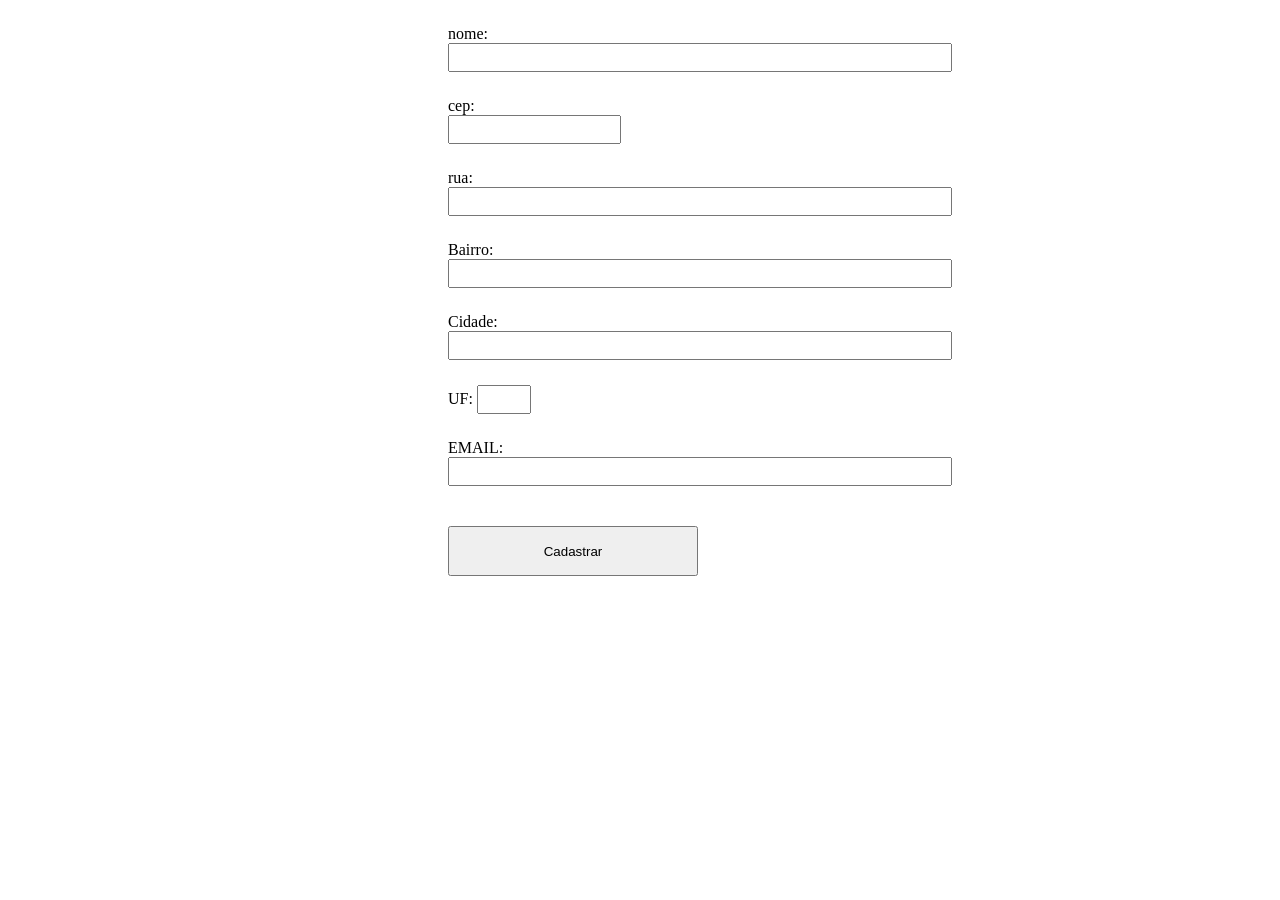
<file: assets/index.html>
<!DOCTYPE html>
<html lang="pt-br">

<head>
	<title>Cadastro - Cliente</title>
	<meta charset="UTF-8">
	<meta name="viewport" content="width=device-width, initial-scale=1">
<link rel="stylesheet" href="../css/estilo.css">
<body>

	<div class="cadastro" id="cadastro">

		<div id="nomeCad">
			<label for="nome">nome:</label>
			<input type="text" id="nome" maxlength="45" focus>
		</div>
		<div id="cepCa">
			<label for="cep">cep:</label>
			<input type="text" id="cep" maxlength="9"> 
		</div>
		<div id="ruaCad">
			<label for="rua">rua:</label>
			<input type="text" id="rua" maxlength="45">
		</div>
		<div id="bairroCad">
			<label for="Bairro">Bairro:</label>
			<input type="text" id="bairro" maxlength="45">
		</div>
		<div id="cidadeCad">
			<label for="cidade">Cidade:</label>
			<input type="text" id="cidade" maxlength="45">
		</div>
		<div id="ufCad">
			<label for="uf">UF:</label>
			<input type="text" id="uf" maxlength="2">
		</div>
		<div id="emailCad">
			<label for="email">EMAIL:</label>
			<input type="email" id="email" maxlength="45">
		</div>
		<div id="botaoCad">
			<!--<button onclick="verificar()">Cadastro</button> -->
			<button id="botao" onclick="verificar()">Cadastrar</button>
		</div>
	</div>
	


</body>
<script src="../js/main.js"></script>
<script src="../js/mascara.js"></script>
</html>
</file>
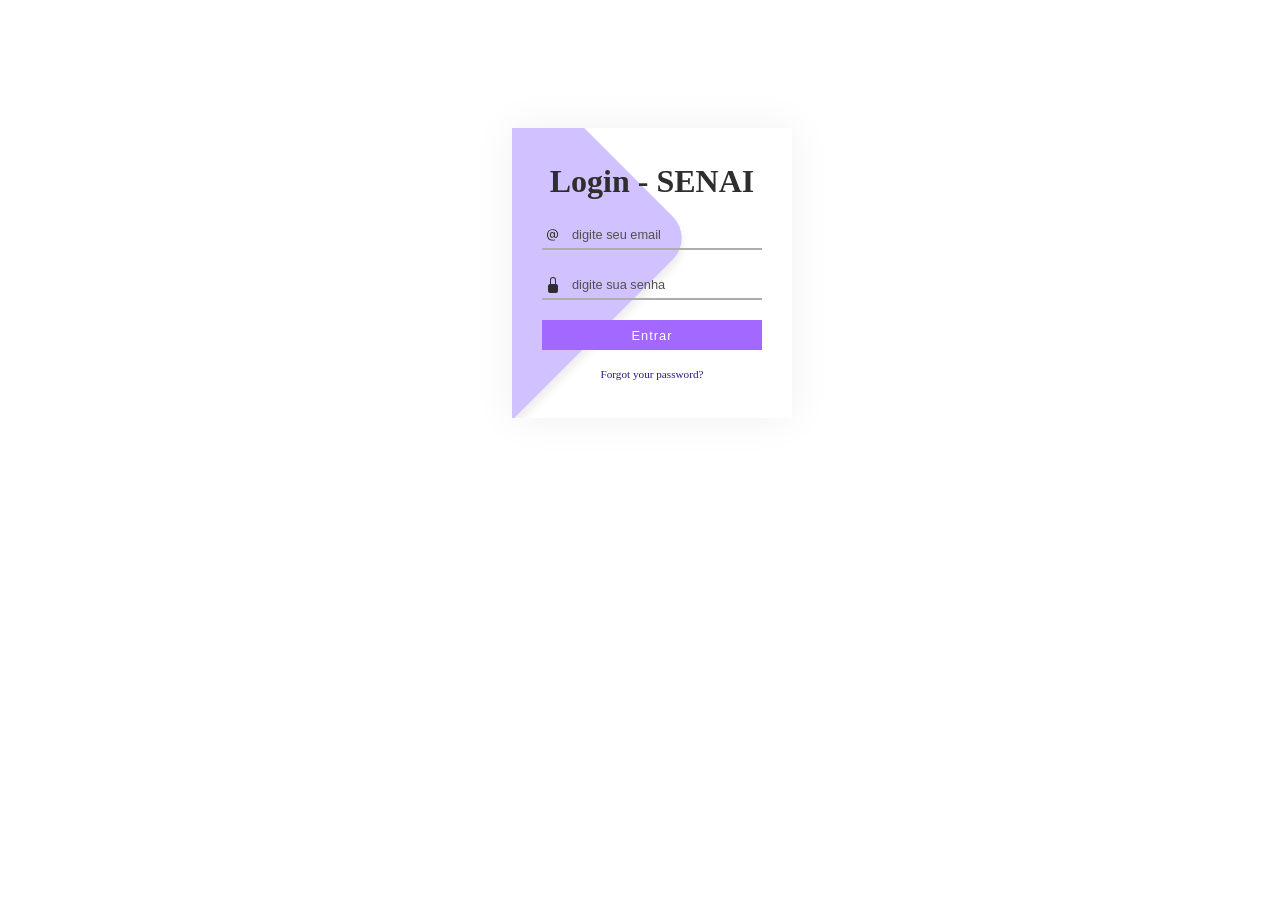
<file: login.html>
<!DOCTYPE html>
<html lang="en">

<head>
    <meta charset="UTF-8">
    <meta name="viewport" content="width=device-width, initial-scale=1.0">
    <title>Login SENAI</title>
    <link rel="stylesheet" href="css/login.css">
</head>

<body>
    <div class="container">
        <form action="" class="form_main">
            <p class="heading">Login - SENAI</p>
            <div class="inputContainer">
                <svg class="inputIcon" xmlns="http://www.w3.org/2000/svg" width="16" height="16" fill="#2e2e2e"
                    viewBox="0 0 16 16">
                    <path
                        d="M13.106 7.222c0-2.967-2.249-5.032-5.482-5.032-3.35 0-5.646 2.318-5.646 5.702 0 3.493 2.235 5.708 5.762 5.708.862 0 1.689-.123 2.304-.335v-.862c-.43.199-1.354.328-2.29.328-2.926 0-4.813-1.88-4.813-4.798 0-2.844 1.921-4.881 4.594-4.881 2.735 0 4.608 1.688 4.608 4.156 0 1.682-.554 2.769-1.416 2.769-.492 0-.772-.28-.772-.76V5.206H8.923v.834h-.11c-.266-.595-.881-.964-1.6-.964-1.4 0-2.378 1.162-2.378 2.823 0 1.737.957 2.906 2.379 2.906.8 0 1.415-.39 1.709-1.087h.11c.081.67.703 1.148 1.503 1.148 1.572 0 2.57-1.415 2.57-3.643zm-7.177.704c0-1.197.54-1.907 1.456-1.907.93 0 1.524.738 1.524 1.907S8.308 9.84 7.371 9.84c-.895 0-1.442-.725-1.442-1.914z">
                    </path>
                </svg>
                <input type="email" class="inputField" id="username" placeholder="digite seu email">
            </div>

            <div class="inputContainer">
                <svg class="inputIcon" xmlns="http://www.w3.org/2000/svg" width="16" height="16" fill="#2e2e2e"
                    viewBox="0 0 16 16">
                    <path
                        d="M8 1a2 2 0 0 1 2 2v4H6V3a2 2 0 0 1 2-2zm3 6V3a3 3 0 0 0-6 0v4a2 2 0 0 0-2 2v5a2 2 0 0 0 2 2h6a2 2 0 0 0 2-2V9a2 2 0 0 0-2-2z">
                    </path>
                </svg>
                <input type="password" class="inputField" id="password" placeholder="digite sua senha">
            </div>


            <button id="button" onclick="verifica()">Entrar</button>
            <a class="forgotLink" href="#">Forgot your password?</a>
        </form>
    </div>
</body>
<script src="js/login.js"></script>

</html>
</file>
<file: css/estilo.css>
*{
    margin: 0;
    padding: 0;
}
.body{
    background-image: url("../images/bg-01.jpg");
    
}


#cadastro{
    display: grid;
    grid-template-columns: 200px;
    padding-left: 35%;

    padding-top: 25px;
   
}


#botao{
    margin-top: 15px;
    width: 250px;
    height: 50px;
}

#nome,#rua,#cidade,#bairro,#email{
    width: 500px;
    height: 25px;
    margin-bottom: 25px;
}
#uf{
    width: 50px;
    height: 25px;
    margin-bottom: 25px;
}
#cep{
    height: 25px;
    margin-bottom: 25px;
}
</file>
<file: css/login.css>
*{
    margin: 0;
    padding: 0;
}
.container{
    padding-left: 40%;
    padding-top: 10%;
}

.form_main {
    width: 220px;
    display: flex;
    flex-direction: column;
    align-items: center;
    justify-content: center;
    background-color: rgb(255, 255, 255);
    padding: 30px 30px 30px 30px;
    box-shadow: 0px 0px 40px rgba(0, 0, 0, 0.062);
    position: relative;
    overflow: hidden;
  }
  
  .form_main::before {
    position: absolute;
    content: "";
    width: 300px;
    height: 300px;
    background-color: rgb(209, 193, 255);
    transform: rotate(45deg);
    left: -180px;
    bottom: 30px;
    z-index: 1;
    border-radius: 30px;
    box-shadow: 5px 5px 10px rgba(0, 0, 0, 0.082);
  }
  
  .heading {
    font-size: 2em;
    color: #2e2e2e;
    font-weight: 700;
    margin: 5px 0 10px 0;
    z-index: 2;
    
  }
  
  .inputContainer {
    width: 100%;
    position: relative;
    display: flex;
    align-items: center;
    justify-content: center;
    z-index: 2;
  }
  
  .inputIcon {
    position: absolute;
    left: 3px;
  }
  
  .inputField {
    width: 100%;
    height: 30px;
    background-color: transparent;
    border: none;
    border-bottom: 2px solid rgb(173, 173, 173);
    margin: 10px 0;
    color: black;
    font-size: .8em;
    font-weight: 500;
    box-sizing: border-box;
    padding-left: 30px;
  }
  
  .inputField:focus {
    outline: none;
    border-bottom: 2px solid rgb(199, 114, 255);
  }
  
  .inputField::placeholder {
    color: rgb(80, 80, 80);
    font-size: 1em;
    font-weight: 500;
  }
  
  #button {
    z-index: 2;
    position: relative;
    width: 100%;
    border: none;
    background-color: rgb(162, 104, 255);
    height: 30px;
    color: white;
    font-size: .8em;
    font-weight: 500;
    letter-spacing: 1px;
    margin: 10px;
    cursor: pointer;
  }
  
  #button:hover {
    background-color: rgb(126, 84, 255);
  }
  
  .forgotLink {
    z-index: 2;
    font-size: .7em;
    font-weight: 500;
    color: rgb(44, 24, 128);
    text-decoration: none;
    padding: 8px 15px;
    border-radius: 20px;
  }
</file>
